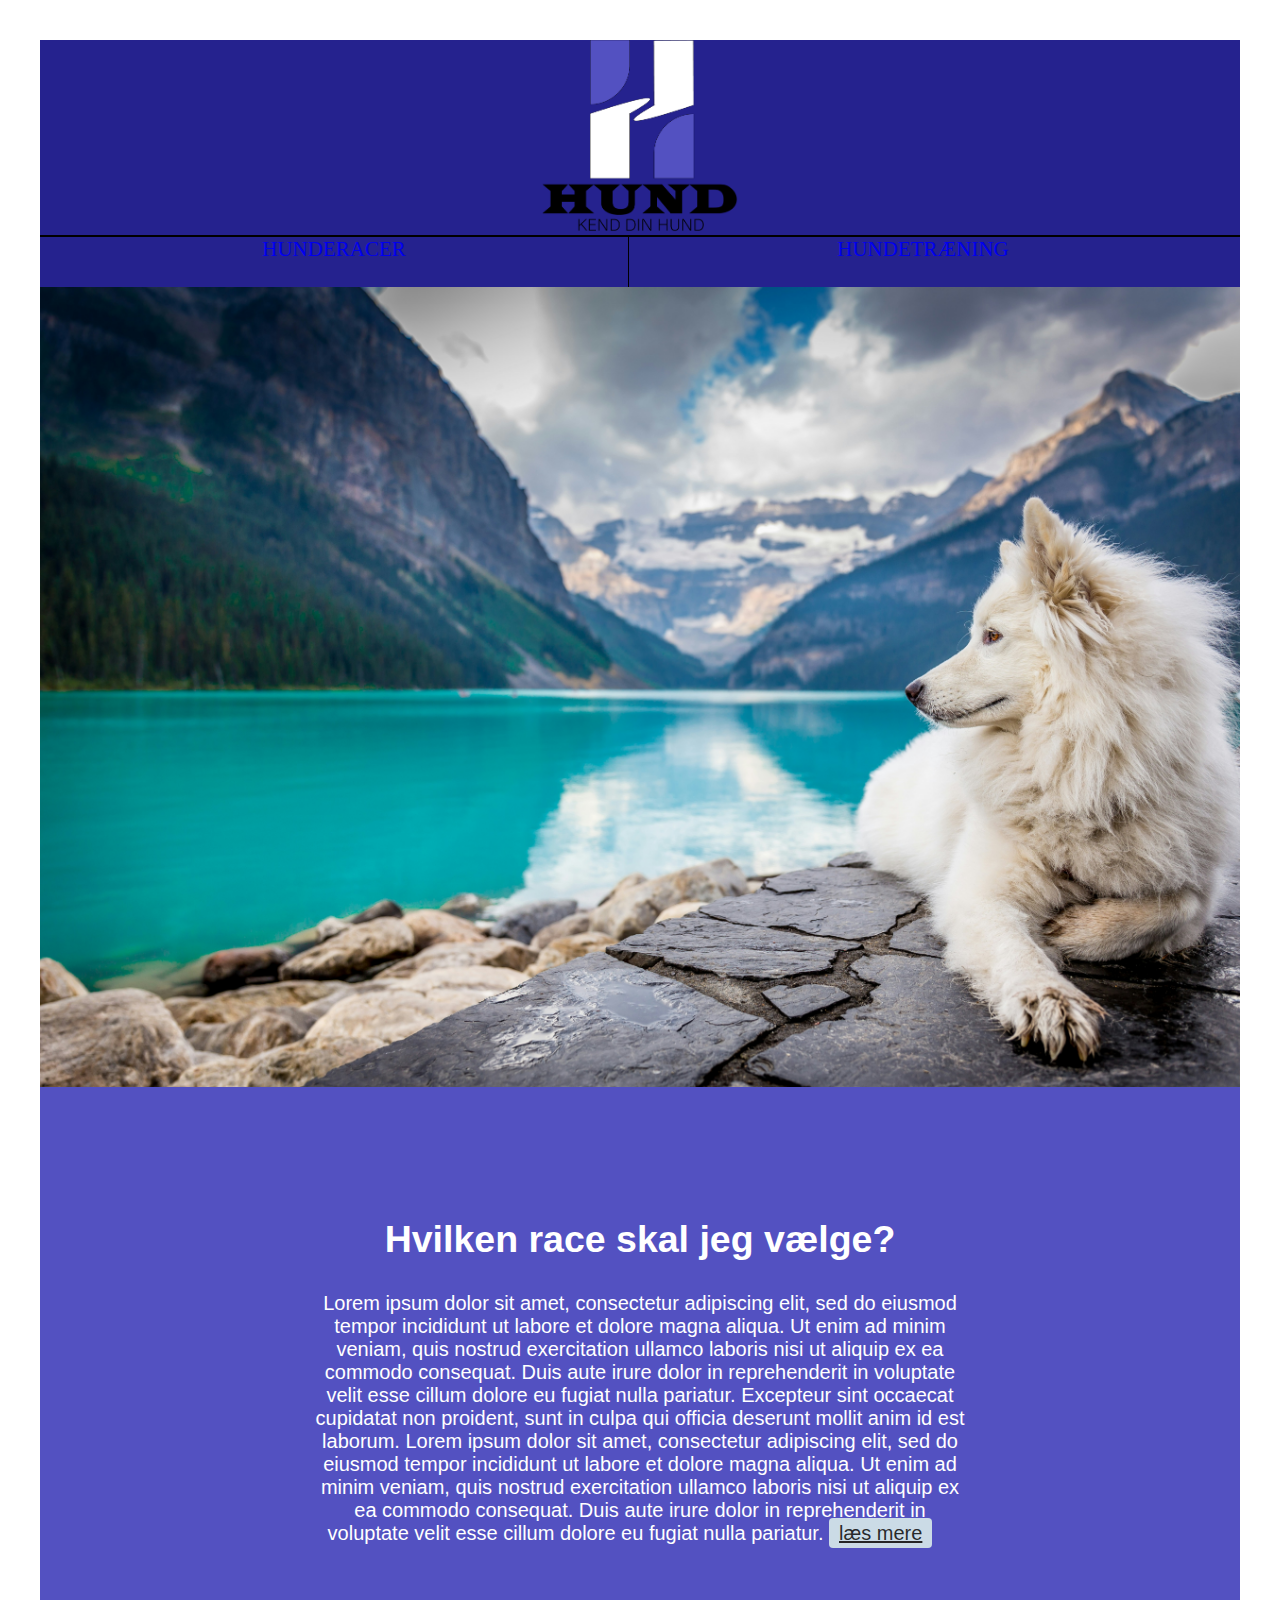
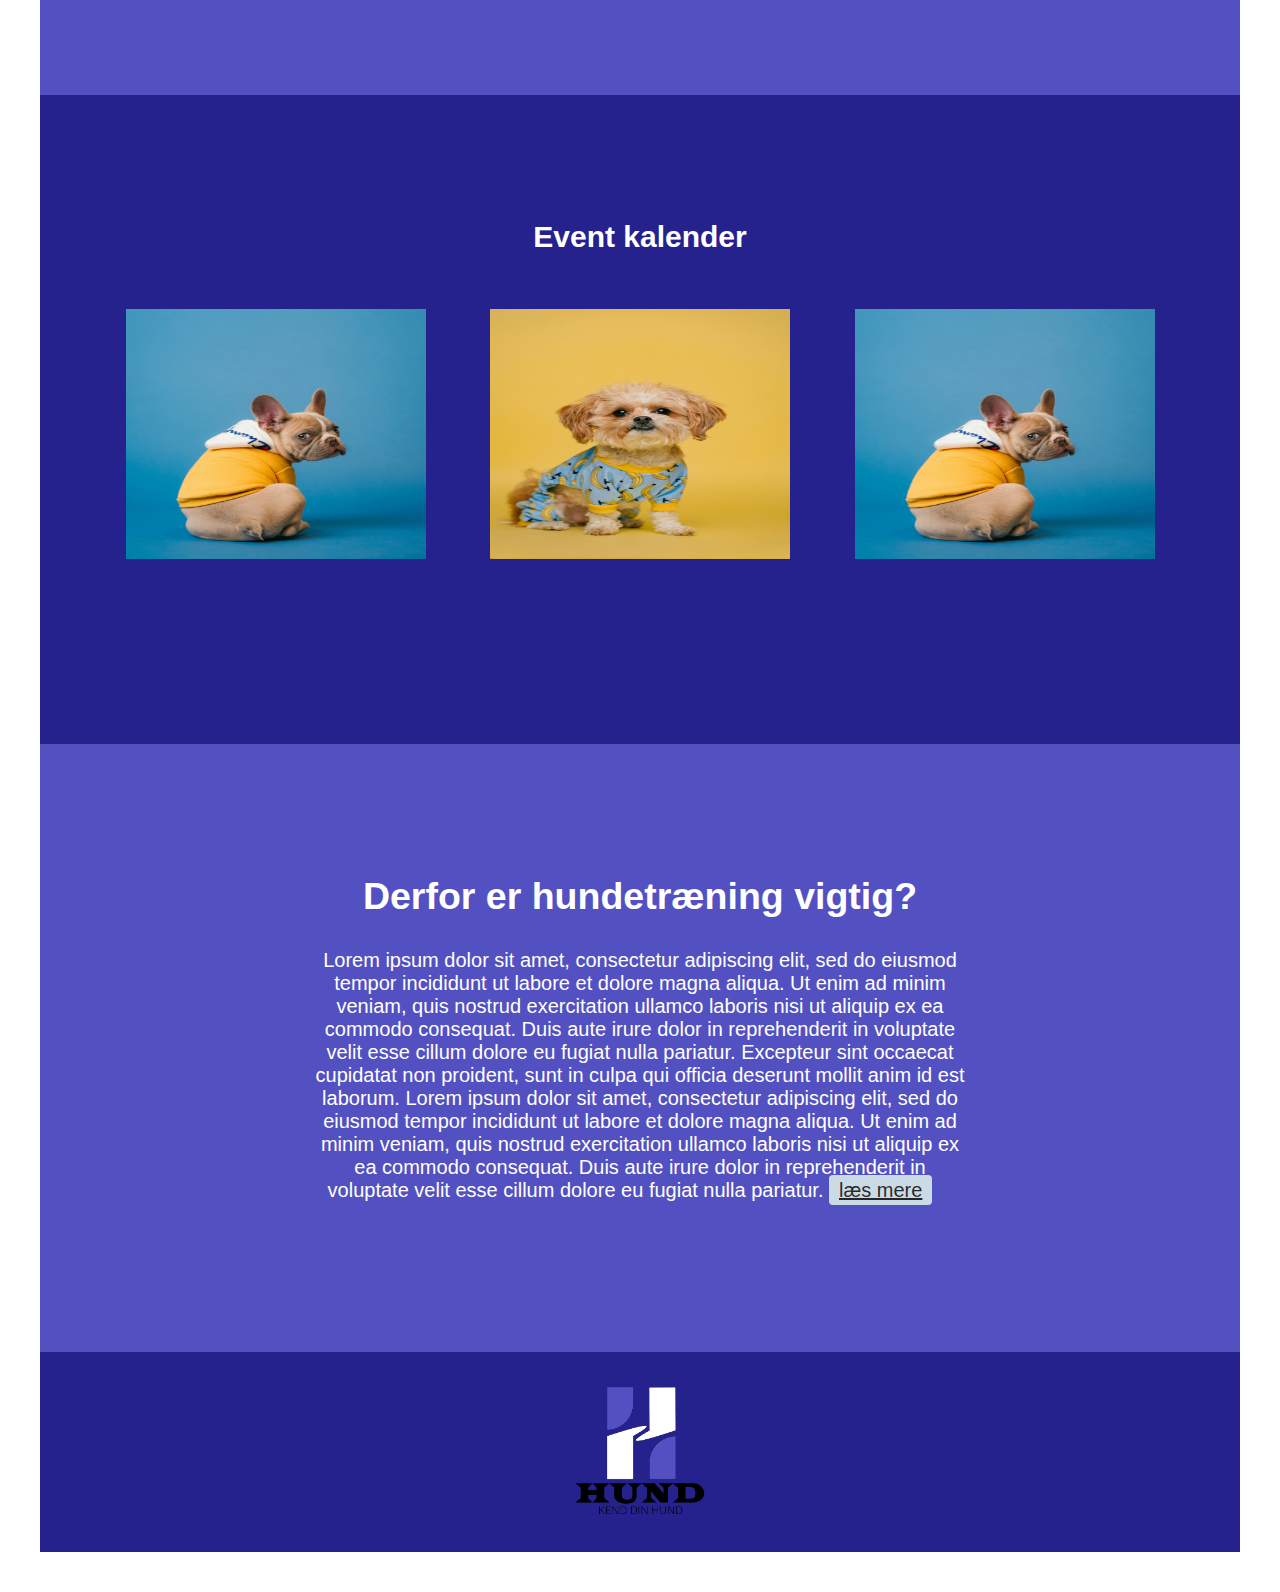
<file: Kode/index.html>
<!DOCTYPE html>
<html lang="en">
<head>
    <meta charset="UTF-8">
    <meta name="viewport" content="width=device-width, initial-scale=1.0">
    <title>Document</title>
    <link rel="stylesheet" href="style.css">
</head>







<body>
    <header>
     
      <a href="index.html">
      <div class="logo">
          <img src="Billeder/LOGO 3.png" alt="Logo">
        </div>

      </a>
        <div class="menu">
        
      
        <ul>
          <li><a href="hunderacer.html">HUNDERACER</a></li>
          <li><a href="hundetræning.html">HUNDETRÆNING</a></li>
        </ul>

        </div>
      </header>
    
  
  
  
    <div class="billede1">
  <img src="Billeder/jf-brou-915UJQaxtrk-unsplash.jpg" alt="Billede af hund">
  </div>
  
  
  
  
  
  
  <div class="hvilken">
   <h2>Hvilken race skal jeg vælge?</h2> 
    <p>
    Lorem ipsum dolor sit amet, consectetur adipiscing elit, sed do eiusmod tempor incididunt ut labore et dolore magna aliqua. Ut enim ad minim veniam, quis nostrud exercitation ullamco laboris nisi ut aliquip ex ea commodo consequat. Duis aute irure dolor in reprehenderit in 
    voluptate velit esse cillum dolore eu fugiat nulla pariatur. Excepteur sint occaecat cupidatat non proident, 
    sunt in culpa qui officia deserunt mollit anim id est laborum. Lorem ipsum dolor sit amet, consectetur adipiscing elit, sed do eiusmod tempor incididunt ut labore et dolore magna aliqua. Ut enim ad minim veniam, quis nostrud exercitation ullamco laboris nisi ut aliquip ex ea commodo consequat. Duis aute irure dolor in reprehenderit in 
    voluptate velit esse cillum dolore eu fugiat nulla pariatur.    
    <a href="hunderacer.html" class="button">læs mere</a>
   </p>
  </div>

  <div class="event-kalender">
    <h2>Event kalender</h2>
    <div>
      <img src="Billeder/karsten-winegeart-oU6KZTXhuvk-unsplash.jpg" alt="Billede af bulldog hund med tøj">
      <img src="Billeder/karsten-winegeart-Qb7D1xw28Co-unsplash.jpg" alt="Billede af lille hund med banan tøj">
      <img src="Billeder/karsten-winegeart-oU6KZTXhuvk-unsplash.jpg" alt="Billede af bulldog hund med tøj">
    </div>
</div>

  <div class="derfor">
    <h2>Derfor er hundetræning vigtig?</h2> 
     <p>
     Lorem ipsum dolor sit amet, consectetur adipiscing elit, sed do eiusmod tempor incididunt ut labore et dolore magna aliqua. Ut enim ad minim veniam, quis nostrud exercitation ullamco laboris nisi ut aliquip ex ea commodo consequat. Duis aute irure dolor in reprehenderit in 
     voluptate velit esse cillum dolore eu fugiat nulla pariatur. Excepteur sint occaecat cupidatat non proident, 
     sunt in culpa qui officia deserunt mollit anim id est laborum. Lorem ipsum dolor sit amet, consectetur adipiscing elit, sed do eiusmod tempor incididunt ut labore et dolore magna aliqua. Ut enim ad minim veniam, quis nostrud exercitation ullamco laboris nisi ut aliquip ex ea commodo consequat. Duis aute irure dolor in reprehenderit in 
     voluptate velit esse cillum dolore eu fugiat nulla pariatur.    
     <a href="hundetræning.html" class="button">læs mere</a>
    </p>
   </div>

   <footer>
    <div class="logo">
      <img src="Billeder/LOGO 3.png" alt="logo">
    </div>
</footer>

    
    
   
</body>
</html>
</file>
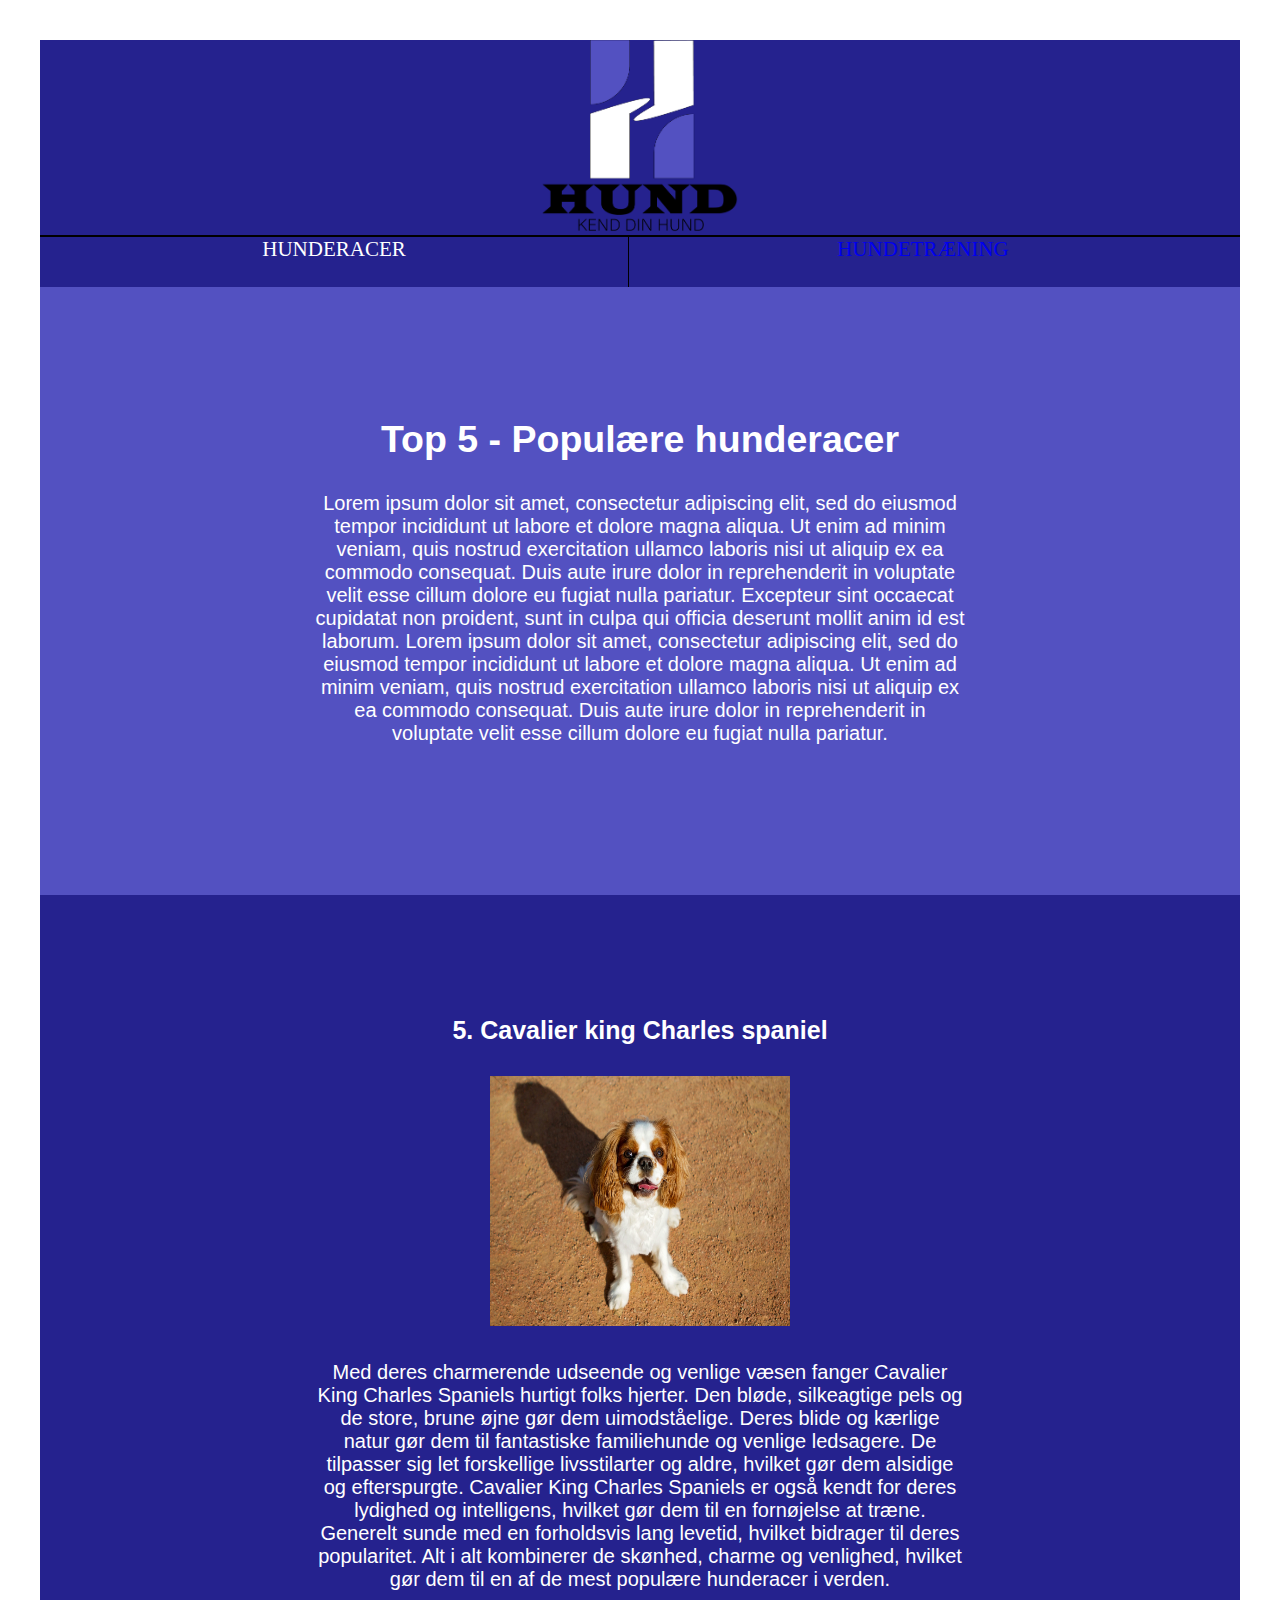
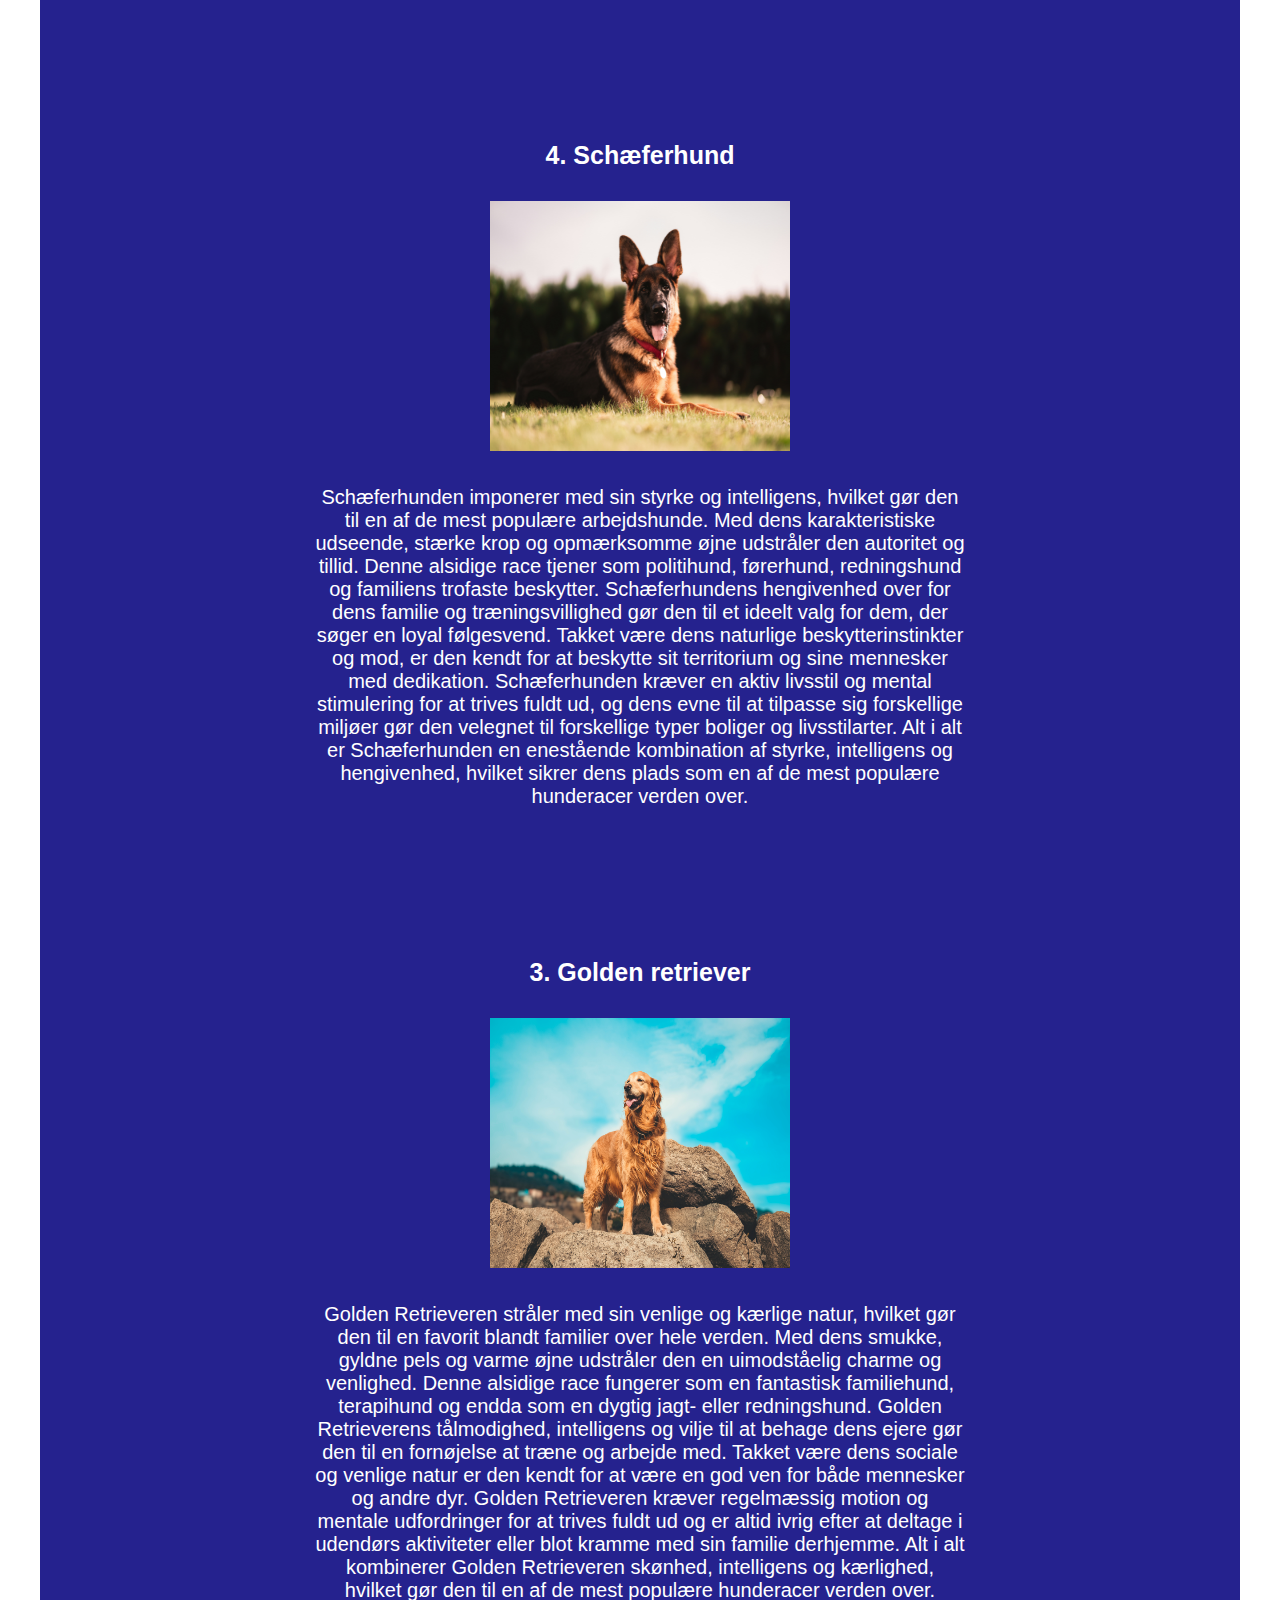
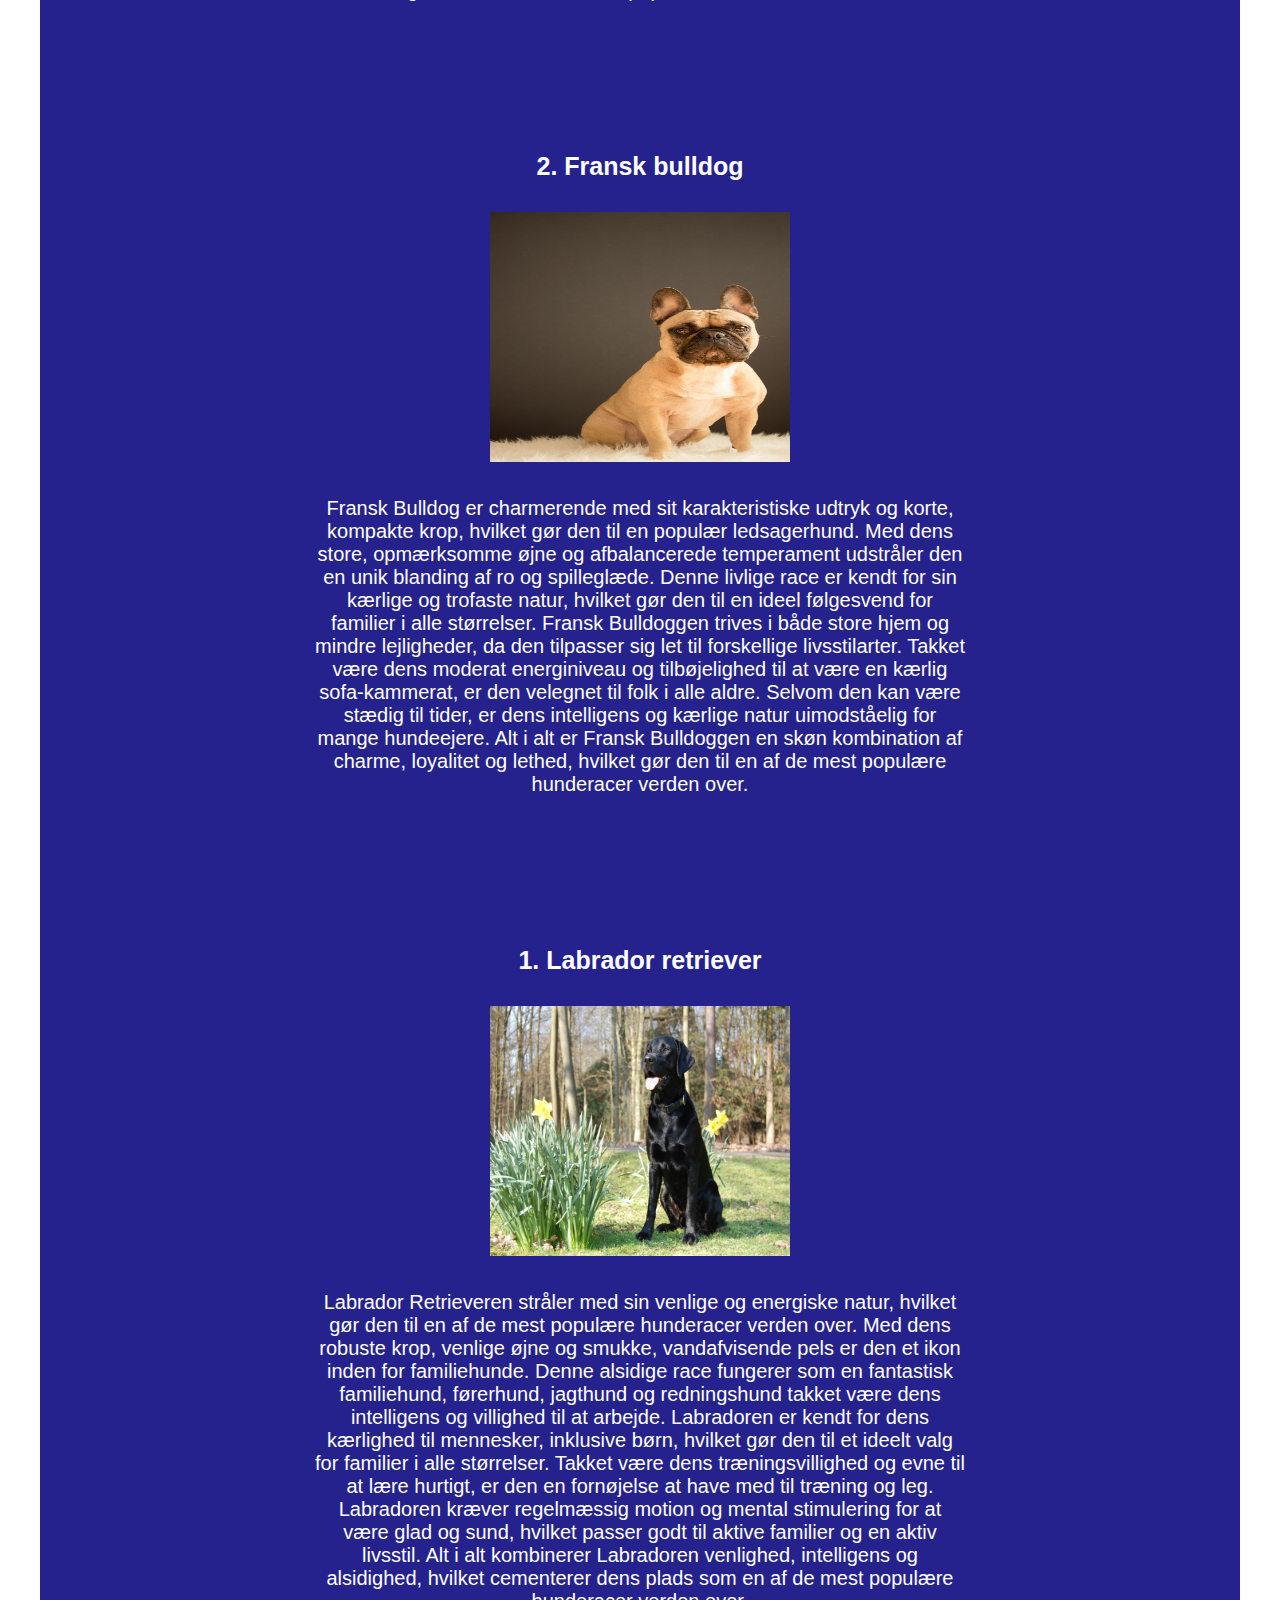
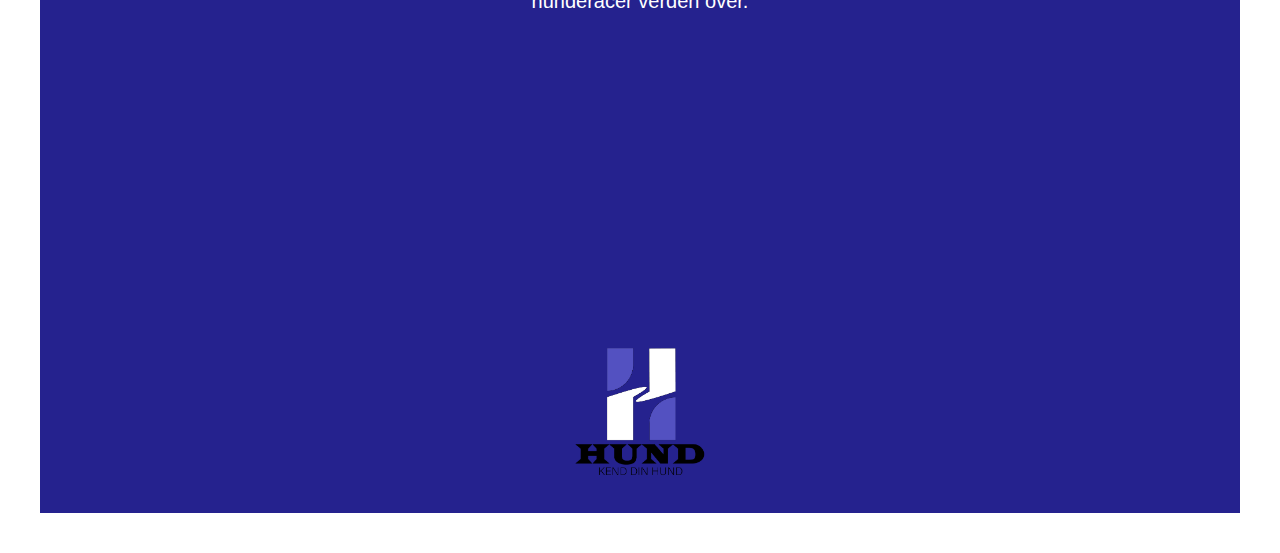
<file: Kode/hunderacer.html>
<!DOCTYPE html>
<html lang="en">
<head>
    <meta charset="UTF-8">
    <meta name="viewport" content="width=device-width, initial-scale=1.0">
    <title>Document</title>
    <link rel="stylesheet" href="style.css">
</head>







<body>
  <header>
     
    <a href="index.html">
    <div class="logo">
        <img src="Billeder/LOGO 3.png" alt="logo">
      </div>

    </a>
        
        
        
        
        <div class="menu">
        <ul>
          <li><a href="">HUNDERACER</a></li>
          <li><a href="hundetræning.html">HUNDETRÆNING</a></li>
        </ul>

        </div>
      </header>
    
  
  
 
  
  
  
  
  <div class="populær">
   <h2>Top 5 - Populære hunderacer</h2> 
    <p>
    Lorem ipsum dolor sit amet, consectetur adipiscing elit, sed do eiusmod tempor incididunt ut labore et dolore magna aliqua. Ut enim ad minim veniam, quis nostrud exercitation ullamco laboris nisi ut aliquip ex ea commodo consequat. Duis aute irure dolor in reprehenderit in 
    voluptate velit esse cillum dolore eu fugiat nulla pariatur. Excepteur sint occaecat cupidatat non proident, 
    sunt in culpa qui officia deserunt mollit anim id est laborum. Lorem ipsum dolor sit amet, consectetur adipiscing elit, sed do eiusmod tempor incididunt ut labore et dolore magna aliqua. Ut enim ad minim veniam, quis nostrud exercitation ullamco laboris nisi ut aliquip ex ea commodo consequat. Duis aute irure dolor in reprehenderit in 
    voluptate velit esse cillum dolore eu fugiat nulla pariatur.    
   </p>
  </div>

  <div class="event-kalender">
    <div class="topdog">
      <h2>5. Cavalier king Charles spaniel</h2>
      <img src="Billeder/Cavalier king Charles spaniel.jpg" alt="billede af en Cavalier king Charles spaniel">
      <p>Med deres charmerende udseende og venlige væsen fanger Cavalier King Charles Spaniels hurtigt folks hjerter. 
        Den bløde, silkeagtige pels og de store, brune øjne gør dem uimodståelige. Deres blide og kærlige natur gør dem til fantastiske familiehunde og 
        venlige ledsagere. De tilpasser sig let forskellige livsstilarter og aldre, hvilket gør dem alsidige og efterspurgte. 
        Cavalier King Charles Spaniels er også kendt for deres lydighed og intelligens, hvilket gør dem til en fornøjelse at træne. 
        Generelt sunde med en forholdsvis lang levetid, hvilket bidrager til deres popularitet. Alt i alt kombinerer de skønhed, charme og venlighed, 
        hvilket gør dem til en af de mest populære hunderacer i verden.

      </p>
        <h2>4. Schæferhund</h2>
      <img src="Billeder/Schæferhund.jpg" alt="billede af en schæferhund">
      <p>Schæferhunden imponerer med sin styrke og intelligens, hvilket gør den til en af de mest populære arbejdshunde. 
        Med dens karakteristiske udseende, stærke krop og opmærksomme øjne udstråler den autoritet og tillid. 
        Denne alsidige race tjener som politihund, førerhund, redningshund og familiens trofaste beskytter. 
        Schæferhundens hengivenhed over for dens familie og træningsvillighed gør den til et ideelt valg for dem, der søger en loyal følgesvend. 
        Takket være dens naturlige beskytterinstinkter og mod, er den kendt for at beskytte sit territorium og sine mennesker med dedikation. 
        Schæferhunden kræver en aktiv livsstil og mental stimulering for at trives fuldt ud, og dens evne til at tilpasse sig forskellige miljøer gør 
        den velegnet til forskellige typer boliger og livsstilarter. Alt i alt er Schæferhunden en enestående kombination af styrke, 
        intelligens og hengivenhed, hvilket sikrer dens plads som en af de mest populære hunderacer verden over. </p>
        <h2>  3. Golden retriever</h2>
      <img src="Billeder/Golden retriever.jpg" alt="billede af en golden retriever">
      <p>Golden Retrieveren stråler med sin venlige og kærlige natur, hvilket gør den til en favorit blandt familier over hele verden. 
        Med dens smukke, gyldne pels og varme øjne udstråler den en uimodståelig charme og venlighed. 
        Denne alsidige race fungerer som en fantastisk familiehund, terapihund og endda som en dygtig jagt- eller redningshund. 
        Golden Retrieverens tålmodighed, intelligens og vilje til at behage dens ejere gør den til en fornøjelse at træne og arbejde med. 
        Takket være dens sociale og venlige natur er den kendt for at være en god ven for både mennesker og andre dyr. 
        Golden Retrieveren kræver regelmæssig motion og mentale udfordringer for at trives fuldt ud og er altid ivrig efter at deltage i udendørs 
        aktiviteter eller blot kramme med sin familie derhjemme. Alt i alt kombinerer Golden Retrieveren skønhed, intelligens og kærlighed, 
        hvilket gør den til en af de mest populære hunderacer verden over.</p>
        <h2>2. Fransk bulldog</h2>
      <img src="Billeder/Fransk bulldog.jpg" alt="billede af en fransk bulldog">
      <p>Fransk Bulldog er charmerende med sit karakteristiske udtryk og korte, kompakte krop, hvilket gør den til en populær ledsagerhund. 
        Med dens store, opmærksomme øjne og afbalancerede temperament udstråler den en unik blanding af ro og spilleglæde. 
        Denne livlige race er kendt for sin kærlige og trofaste natur, hvilket gør den til en ideel følgesvend for familier i alle størrelser. 
        Fransk Bulldoggen trives i både store hjem og mindre lejligheder, da den tilpasser sig let til forskellige livsstilarter. 
        Takket være dens moderat energiniveau og tilbøjelighed til at være en kærlig sofa-kammerat, er den velegnet til folk i alle aldre. 
        Selvom den kan være stædig til tider, er dens intelligens og kærlige natur uimodståelig for mange hundeejere. 
        Alt i alt er Fransk Bulldoggen en skøn kombination af charme, loyalitet og lethed, 
        hvilket gør den til en af de mest populære hunderacer verden over.</p>
        <h2>1. Labrador retriever</h2>
      <img src="Billeder/Labrador retriever.jpg" alt="billede af en labrador retriever">
      <p>Labrador Retrieveren stråler med sin venlige og energiske natur, hvilket gør den til en af de mest populære hunderacer verden over. 
        Med dens robuste krop, venlige øjne og smukke, vandafvisende pels er den et ikon inden for familiehunde. 
        Denne alsidige race fungerer som en fantastisk familiehund, førerhund, jagthund og redningshund takket være dens intelligens og 
        villighed til at arbejde. Labradoren er kendt for dens kærlighed til mennesker, inklusive børn, 
        hvilket gør den til et ideelt valg for familier i alle størrelser. Takket være dens træningsvillighed og evne til at lære hurtigt, 
        er den en fornøjelse at have med til træning og leg. Labradoren kræver regelmæssig motion og mental stimulering for at være glad og sund, 
        hvilket passer godt til aktive familier og en aktiv livsstil. Alt i alt kombinerer Labradoren venlighed, intelligens og alsidighed, 
        hvilket cementerer dens plads som en af de mest populære hunderacer verden over.</p>
      
      
    </div>
</div>


   <footer>
    <div class="logo">
      <img src="Billeder/LOGO 3.png" alt="logo">
    </div>
</footer>

    
    
   
</body>
</html>
</file>
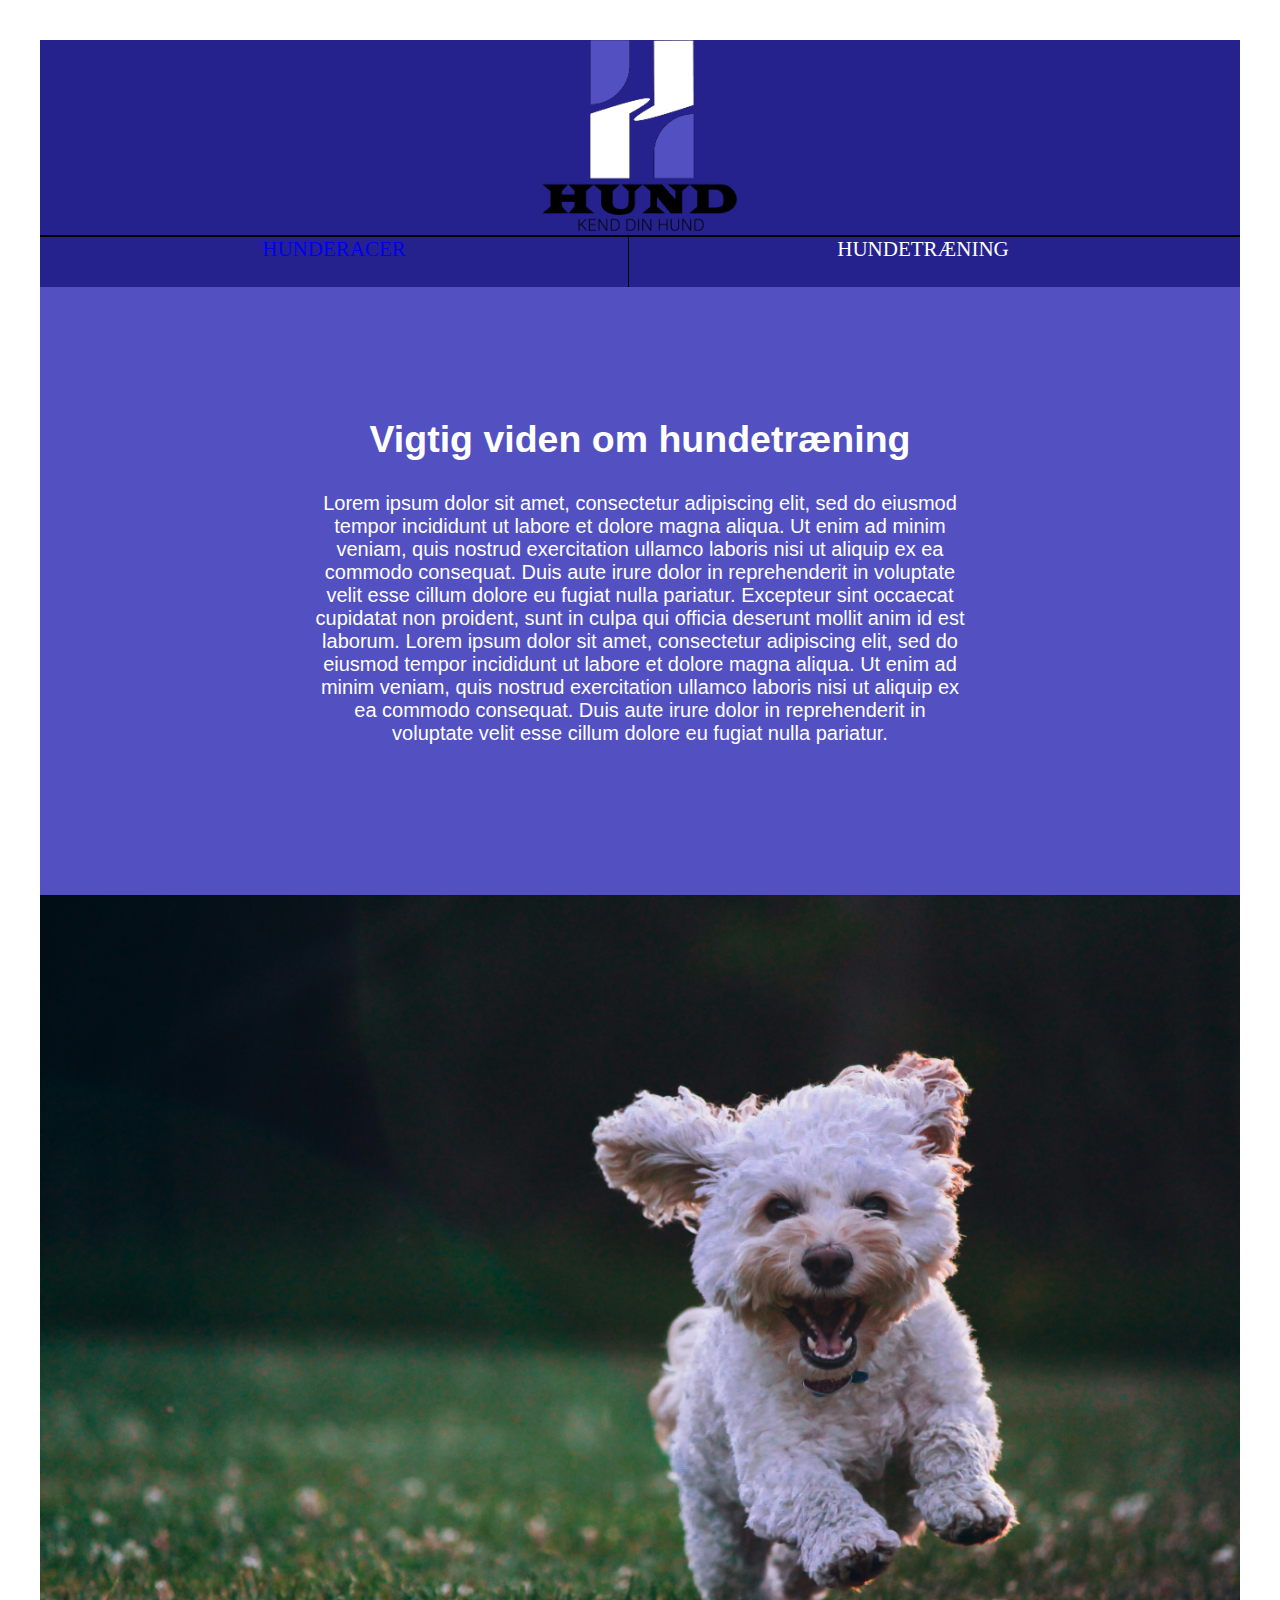
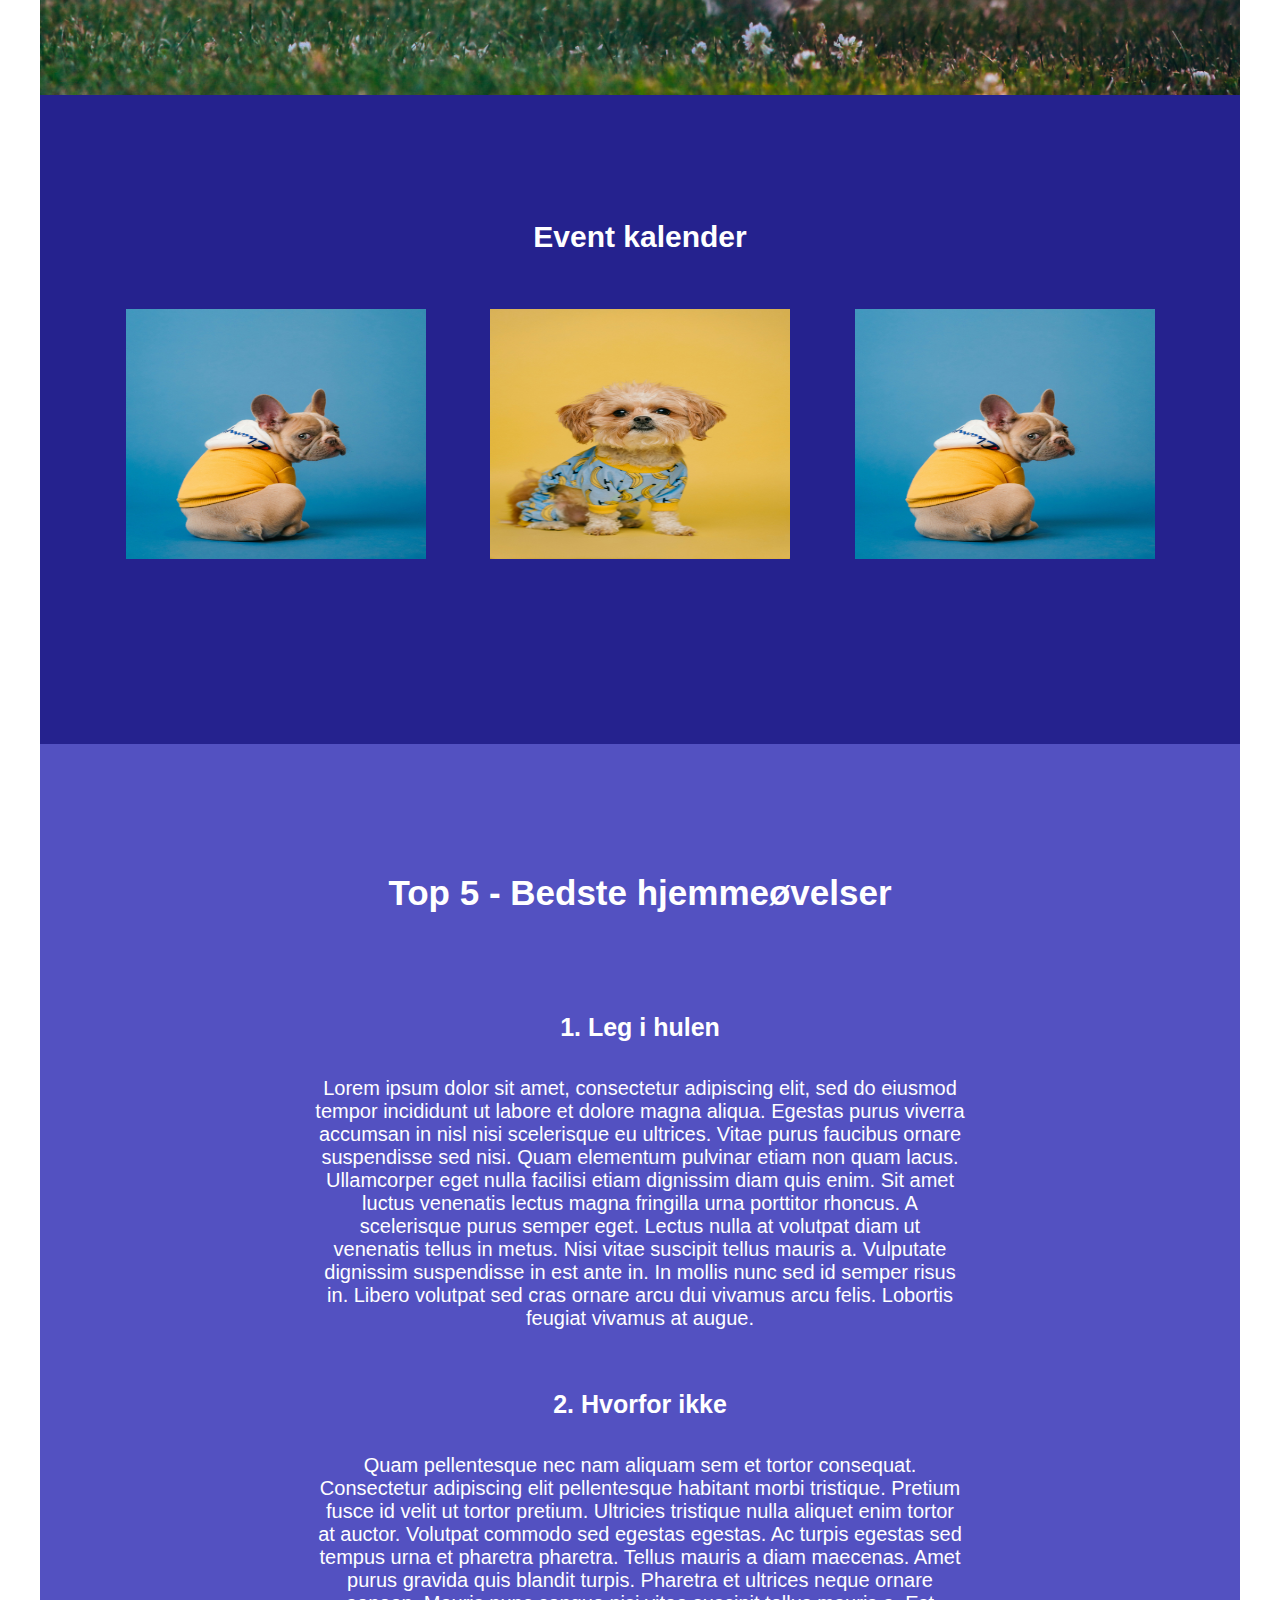
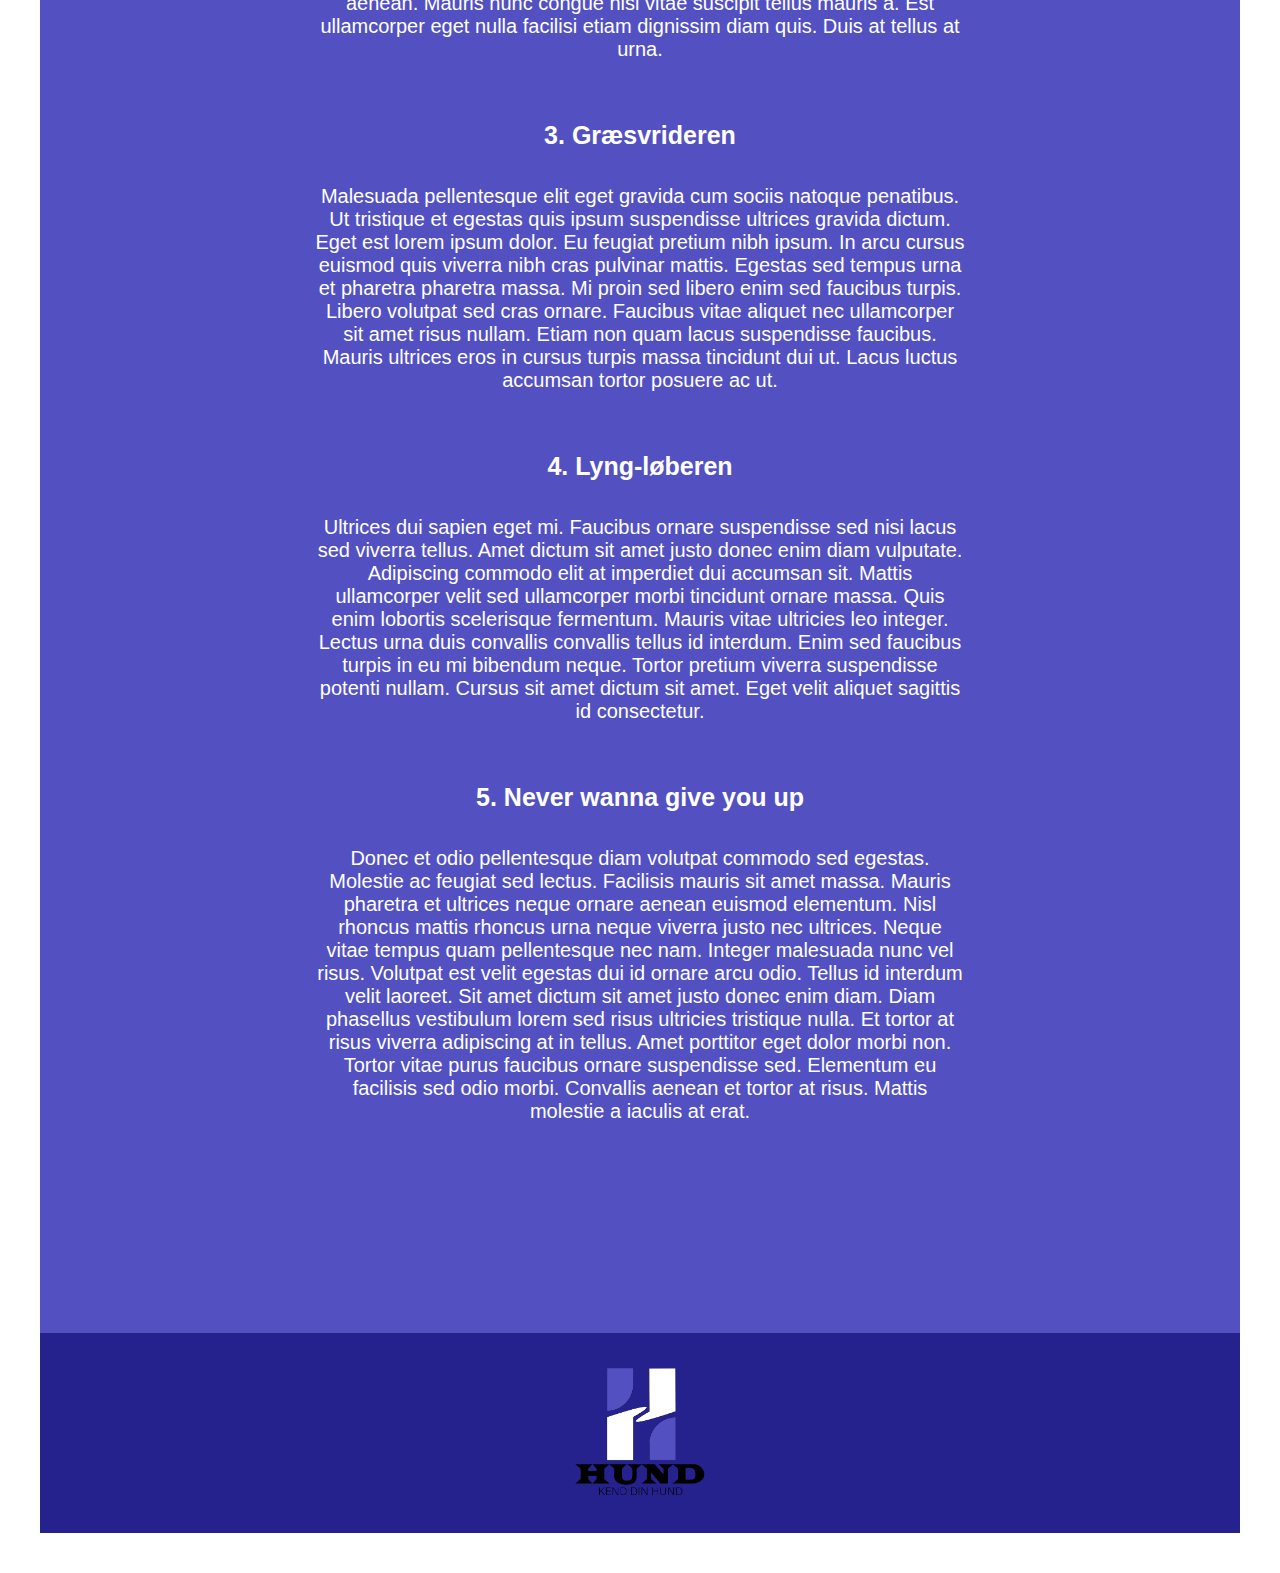
<file: Kode/hundetræning.html>
<!DOCTYPE html>
<html lang="en">
<head>
    <meta charset="UTF-8">
    <meta name="viewport" content="width=device-width, initial-scale=1.0">
    <title>Document</title>
    <link rel="stylesheet" href="style.css">
</head>







<body>
  <header>
     
    <a href="index.html">
    <div class="logo">
        <img src="Billeder/LOGO 3.png" alt="logo">
      </div>

    </a>
       
       
       
        <div class="menu">
        <ul>
          <li><a href="hunderacer.html">HUNDERACER</a></li>
          <li><a href="">HUNDETRÆNING</a></li>
        </ul>

        </div>
      </header>
    
  
  
  
      <div class="hvilken">
        <h2>Vigtig viden om hundetræning</h2> 
         <p>
         Lorem ipsum dolor sit amet, consectetur adipiscing elit, sed do eiusmod tempor incididunt ut labore et dolore magna aliqua. Ut enim ad minim veniam, quis nostrud exercitation ullamco laboris nisi ut aliquip ex ea commodo consequat. Duis aute irure dolor in reprehenderit in 
         voluptate velit esse cillum dolore eu fugiat nulla pariatur. Excepteur sint occaecat cupidatat non proident, 
         sunt in culpa qui officia deserunt mollit anim id est laborum. Lorem ipsum dolor sit amet, consectetur adipiscing elit, sed do eiusmod tempor incididunt ut labore et dolore magna aliqua. Ut enim ad minim veniam, quis nostrud exercitation ullamco laboris nisi ut aliquip ex ea commodo consequat. Duis aute irure dolor in reprehenderit in 
         voluptate velit esse cillum dolore eu fugiat nulla pariatur.    
        </p>
       </div>  
    
    
    
    
    
    
    
    
    
    
    
    
      <div class="billede1">
  <img src="Billeder/joe-caione-qO-PIF84Vxg-unsplash.jpg" alt="Billede af hund">
  </div>
  
  
  
  
  


  <div class="event-kalender">
    <h2>Event kalender</h2>
    <div>
      <img src="Billeder/karsten-winegeart-oU6KZTXhuvk-unsplash.jpg" alt="billede af bulldog med tøj">
      <img src="Billeder/karsten-winegeart-Qb7D1xw28Co-unsplash.jpg" alt="billede af lille hun med banantøj">
      <img src="Billeder/karsten-winegeart-oU6KZTXhuvk-unsplash.jpg" alt="billede af bulldog med tøj">
    </div>
</div>

  <div class="bedste">
    <h2>Top 5 - Bedste hjemmeøvelser</h2> 
     <h3>1.  Leg i hulen</h3>
     <p>Lorem ipsum dolor sit amet, consectetur adipiscing elit, sed do eiusmod 
      tempor incididunt ut labore et dolore magna aliqua. Egestas purus viverra accumsan in nisl nisi scelerisque eu ultrices. 
      Vitae purus faucibus ornare suspendisse sed nisi. Quam elementum pulvinar etiam non quam lacus. 
      Ullamcorper eget nulla facilisi etiam dignissim diam quis enim. Sit amet luctus venenatis lectus magna fringilla urna porttitor rhoncus. 
      A scelerisque purus semper eget. Lectus nulla at volutpat diam ut venenatis tellus in metus. Nisi vitae suscipit tellus mauris a. 
      Vulputate dignissim suspendisse in est ante in. In mollis nunc 
      sed id semper risus in. Libero volutpat sed cras ornare arcu dui vivamus arcu felis. Lobortis feugiat vivamus at augue.</p>
       <h3>2. Hvorfor ikke</h3>  
       <p>Quam pellentesque nec nam aliquam sem et tortor consequat. Consectetur adipiscing elit pellentesque habitant morbi tristique. 
        Pretium fusce id velit ut tortor pretium. Ultricies tristique nulla aliquet enim tortor at auctor. Volutpat commodo sed egestas egestas. 
        Ac turpis egestas sed tempus urna et pharetra pharetra. Tellus mauris a diam maecenas. Amet purus gravida quis blandit turpis. 
        Pharetra et ultrices neque ornare aenean. 
        Mauris nunc congue nisi vitae suscipit tellus mauris a. Est ullamcorper eget nulla facilisi etiam dignissim diam quis. Duis at tellus at urna.</p>
       <h3>3. Græsvrideren</h3>
       <p>Malesuada pellentesque elit eget gravida cum sociis natoque penatibus. Ut tristique et egestas quis ipsum suspendisse ultrices gravida dictum. 
        Eget est lorem ipsum dolor. Eu feugiat pretium nibh ipsum. In arcu cursus euismod quis viverra nibh cras pulvinar mattis. 
        Egestas sed tempus urna et pharetra pharetra massa. Mi proin sed libero enim sed faucibus turpis. Libero volutpat sed cras ornare. 
        Faucibus vitae aliquet nec ullamcorper sit amet risus nullam. Etiam non quam lacus suspendisse faucibus. 
        Mauris ultrices eros in cursus turpis massa tincidunt dui ut. 
        Lacus luctus accumsan tortor posuere ac ut.</p>
        <h3>4. Lyng-løberen</h3>
        <p>Ultrices dui sapien eget mi. Faucibus ornare suspendisse sed nisi lacus sed viverra tellus. Amet dictum sit amet justo donec enim diam vulputate. 
          Adipiscing commodo elit at imperdiet dui accumsan sit. Mattis ullamcorper velit sed ullamcorper morbi tincidunt ornare massa. 
          Quis enim lobortis scelerisque fermentum. Mauris vitae ultricies leo integer. Lectus urna duis convallis convallis tellus id interdum. 
          Enim sed faucibus turpis in eu mi bibendum neque. Tortor pretium viverra suspendisse potenti nullam. Cursus sit amet dictum sit amet. 
          Eget velit aliquet sagittis id consectetur.</p>
        <h3>5. Never wanna give you up</h3>
        <p>Donec et odio pellentesque diam volutpat commodo sed egestas. Molestie ac feugiat sed lectus. Facilisis mauris sit amet massa. 
          Mauris pharetra et ultrices neque ornare aenean euismod elementum. Nisl rhoncus mattis rhoncus urna neque viverra justo nec ultrices. 
          Neque vitae tempus quam pellentesque nec nam. Integer malesuada nunc vel risus. Volutpat est velit egestas dui id ornare arcu odio. 
          Tellus id interdum velit laoreet. Sit amet dictum sit amet justo donec enim diam. Diam phasellus vestibulum lorem sed risus ultricies tristique nulla. 
          Et tortor at risus viverra adipiscing at in tellus. Amet porttitor eget dolor morbi non. Tortor vitae purus faucibus ornare suspendisse sed. 
          Elementum eu facilisis sed odio morbi. 
          Convallis aenean et tortor at risus. Mattis molestie a iaculis at erat.</p>
     
   </div>

   
   
   <footer>
    <div class="logo">
      <img src="Billeder/LOGO 3.png" alt="logo">
    </div>
</footer>

    
    
   
</body>
</html>
</file>
<file: Kode/style.css>
body {
  margin: 20px; 
  padding: 20px; 
}

header {
  background-color: #25228E;
  align-items: center; 
  
}

footer {
  background-color: #25228E;
  height: 200px;
  display: flex; 
  justify-content: center; 
  align-items: center; 
}

.billede1 img {
  width: 100%;
  height: auto;
  display: block;
}

.logo {
  max-width: 100%;
  max-height: 65%;
  width: 100%; 
  height: 195px; 
  display: flex; 
  justify-content: center; 
  align-items: center; 
}

.logo img {
  max-width: 100%;
  max-height: 100%;
  width: auto;
  height: auto;
  display: block;
  margin: 0 auto;
}

.hvilken {
  background-color: #5351C1; 
  color: white; 
  padding: 20px; 
  margin: 0; 
  min-height: 200px;
  text-align: center;
  padding-top: 100px;
  padding-bottom: 150px;
  font-size: 25px;
  font-family: Arial, Helvetica, sans-serif;



  
}
.hvilken p {
  max-width: 650px;
  margin: 0 auto;
  font-family: Arial, Helvetica, sans-serif;
  font-size: 20px;
}

.event-kalender {
  background-color: #25228E;
  padding: 20px;
  margin: 0;
  text-align: center;
  font-size: large;
}

.event-kalender h2 {
  color: white; 
  font-size: 30px;
  font-family: Arial, Helvetica, sans-serif;

}

.event-kalender img {
  width: 300px; 
  height: 250px; 
  margin: 30px;

}

.event-kalender {
  background-color: #25228E; 
  padding: 20px; 
  margin: 0; 
  min-height: 350px;
  text-align: center;
  padding-top: 100px;
  padding-bottom: 150px;
  font-size: large;
  
}
 
.derfor {
  background-color: #5351C1; 
  color: white; 
  padding: 20px; 
  margin: 0; 
  text-align: center;
  padding-top: 100px;
  padding-bottom: 150px;
  font-size: 25px;
  min-height: 200px;
  font-family: Arial, Helvetica, sans-serif;
}
.derfor p {
  max-width: 650px;
  margin: 0 auto;
  font-size: 20px;
  font-family: Arial, Helvetica, sans-serif;
}






.button {
  background-color: rgb(203, 219, 230);
  color: rgba(17, 16, 16, 0.898);
  border: none;
  border-radius: 4px;
  cursor: pointer;
  margin-right: 20px;
  transition: backgrund-color 1s;
  color: 1s;
  padding-left: 10px;
  padding-top: 4px;
  padding-bottom: 4px;
  padding-right: 10px;
  font-size: bold;
  font-family: Arial, Helvetica, sans-serif;
  
}
.button:hover {
 background-color: blue;
 color: white;
 


}
.button:active {
  opacity: 0.5;
}


.line {
    position: absolute;
    bottom: 525px;
    left: 0;
    width: 94.5vw;
    height: 2px;
    background-color: black;
    border: none;
    z-index: 1; 
    margin-left: 40px;
    margin-right: 40px;
  }

  .menu {
    border-top: 2px solid black; 
    width: 100%;
    height: 50px;
  }

  .menu li {
    width: 49%;
    float: left;
    text-align: center;
    color: rgb(255, 255, 255);
    list-style: none;
    height: 100%;
    font-size: 21px;
  }
  .menu li:first-child {
    border-right: 1px solid black;
  }
  .menu li a:visited {
    color: white;
  }
  .menu li a {
    text-decoration: none;
  }
  .menu ul{
    height: 50px;
    width: 100%;
    margin: 0;
    padding: 0;
    font-size: 15px;
  }

 .populær {

  background-color: #5351C1; 
  color: white; 
  padding: 20px; 
  margin: 0; 
  min-height: 200px;
  text-align: center;
  padding-top: 100px;
  padding-bottom: 150px;
  font-size: 25px;
  font-family: Arial, Helvetica, sans-serif;


 }

 .populær p {
  max-width: 650px;
  margin: 0 auto;
  font-size: 20px;
  font-family: Arial, Helvetica, sans-serif;
}

.topdog p {

color: white;
max-width: 650px;
margin: 0 auto;
margin-bottom: 150px;
font-size: 20px;
font-family: Arial, Helvetica, sans-serif;

}

.topdog h2 {
margin-bottom: 1px;
font-size: 25px;
font-family: Arial, Helvetica, sans-serif;

}



.bedste {
  background-color: #5351C1; 
  color: white; 
  padding: 20px; 
  margin: 0; 
  text-align: center;
  padding-top: 100px;
  padding-bottom: 150px;
  font-size: large;
  min-height: 200px;
  
}
.bedste p {
  max-width: 650px;
  margin: 0 auto;
  margin-bottom: 60px;
  font-size: 20px;
  font-family: Arial, Helvetica, sans-serif;
}

.bedste h3 {
  margin-bottom: 35px;
  font-size: 25px;
  font-family: Arial, Helvetica, sans-serif;
}

.bedste h2 {
 margin-bottom: 100px;
 font-size: 35px;
 font-family: Arial, Helvetica, sans-serif;
}
</file>
